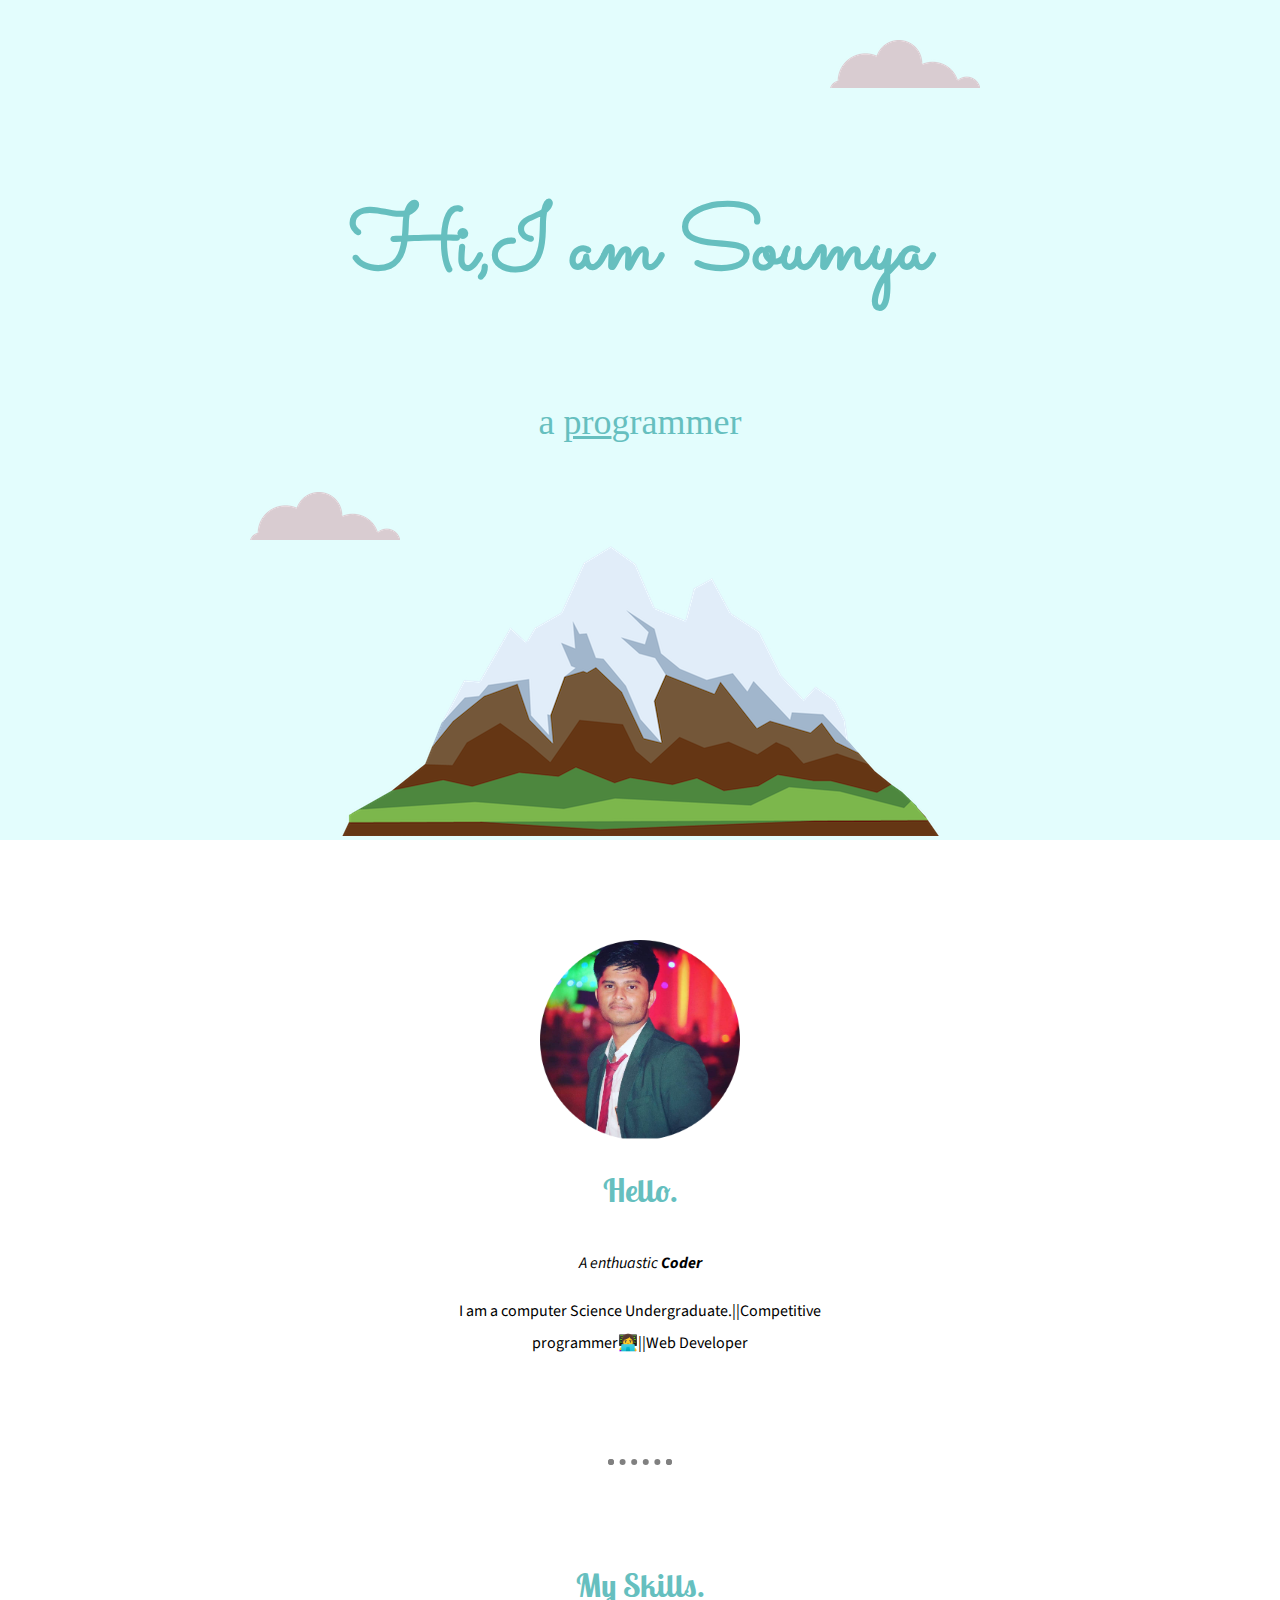
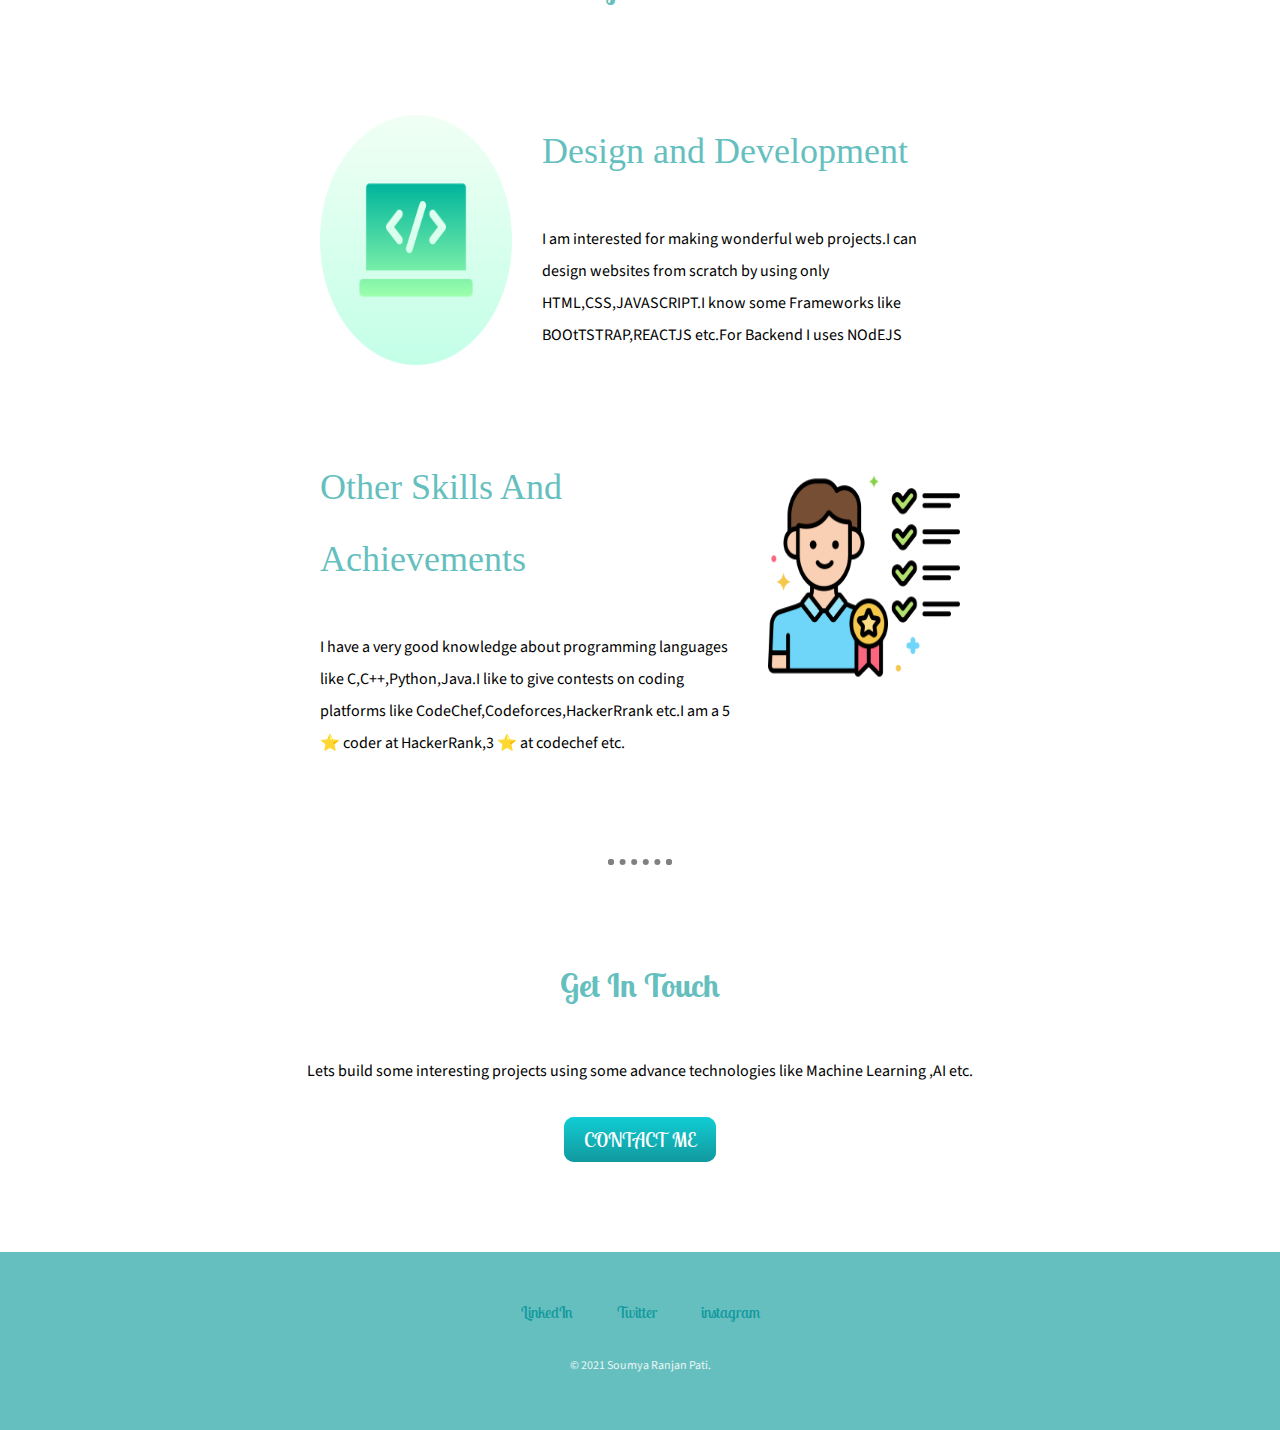
<file: index.html>
<!DOCTYPE html>
<html lang="en" dir="ltr">
  <head>
    <meta charset="utf-8" />
    <title>Soumya personal</title>
    <link rel="stylesheet" href="css/styles.css" />
    <link rel="icon" href="css/favicon2.png" />
    <link
      href="https://fonts.googleapis.com/css2?family=Sacramento&display=swap"
      rel="stylesheet"
    />
    <link
      href="https://fonts.googleapis.com/css2?family=Abel&family=Lobster+Two&family=Sacramento&display=swap"
      rel="stylesheet"
    />
    <link
      href="https://fonts.googleapis.com/css2?family=Source+Sans+Pro&display=swap"
      rel="stylesheet"
    />
  </head>
  <body>
    <div class="top-container">
      <img
        class="top-cloud"
        src="CSS - My Site Images\cloud.png"
        alt="Cloud-image"
      />
      <h1><strong>Hi,I am Soumya</strong></h1>
      <h3>a <span class="span">pro</span>grammer</h3>
      <img
        class="bottom-cloud"
        src="CSS - My Site Images\cloud.png"
        alt="Cloud-image"
      />
      <img src="CSS - My Site Images\mountain.png" alt="Montain-image" />
    </div>
    <div class="middle-container">
      <div class="profile">
        <img
          width="200px"
          height="200px"
          src="CSS - My Site Images\circle-cropped.png"
          alt="Profile Pic"
        />
        <h2>Hello.</h2>
        <p>
          <em>A enthuastic <strong>Coder</strong></em>
        </p>
        <p class="intro">
          I am a computer Science Undergraduate.||Competitive programmer👩‍💻||Web
          Developer
        </p>
      </div>
      <hr />
      <div class="skills">
        <h2>My Skills.</h2>
        <div class="skill-row">
          <img
            class="code-img"
            width="200px"
            height="250px"
            src="CSS - My Site Images\coding.png"
            alt=""
          />
          <h3>Design and Development</h3>
          <p>
            I am interested for making wonderful web projects.I can design
            websites from scratch by using only HTML,CSS,JAVASCRIPT.I know some
            Frameworks like BOOtTSTRAP,REACTJS etc.For Backend I uses NOdEJS
          </p>
        </div>
        <div class="skill-row">
          <img
            class="req-img"
            width="200px"
            height="250px"
            src="CSS - My Site Images\requirements.png"
            alt=""
          />
          <h3>Other Skills And Achievements</h3>
          <p>
            I have a very good knowledge about programming languages like
            C,C++,Python,Java.I like to give contests on coding platforms like
            CodeChef,Codeforces,HackerRrank etc.I am a 5 ⭐ coder at
            HackerRank,3 ⭐ at codechef etc.
          </p>
        </div>
      </div>
      <hr />
      <div class="contact-me">
        <h2>Get In Touch</h2>
        <p class="contact-message">
          Lets build some interesting projects using some advance technologies
          like Machine Learning ,AI etc.
        </p>
        <a class="btn" href="mailto:name@email.com">CONTACT ME</a>
      </div>
    </div>

    <div class="bottom-container">
      <a
        class="footer-link"
        href="https://www.linkedin.com/in/soumya-ranjan-pati-1786a41b6/"
        >LinkedIn</a
      >
      <a class="footer-link" href="https://twitter.com/SOUMYAR05371075"
        >Twitter</a
      >
      <a class="footer-link" href="https://www.instagram.com/__soumya_srp__/"
        >instagram</a
      >
      <p class="copyright">© 2021 Soumya Ranjan Pati.</p>
    </div>
  </body>
</html>
</file>
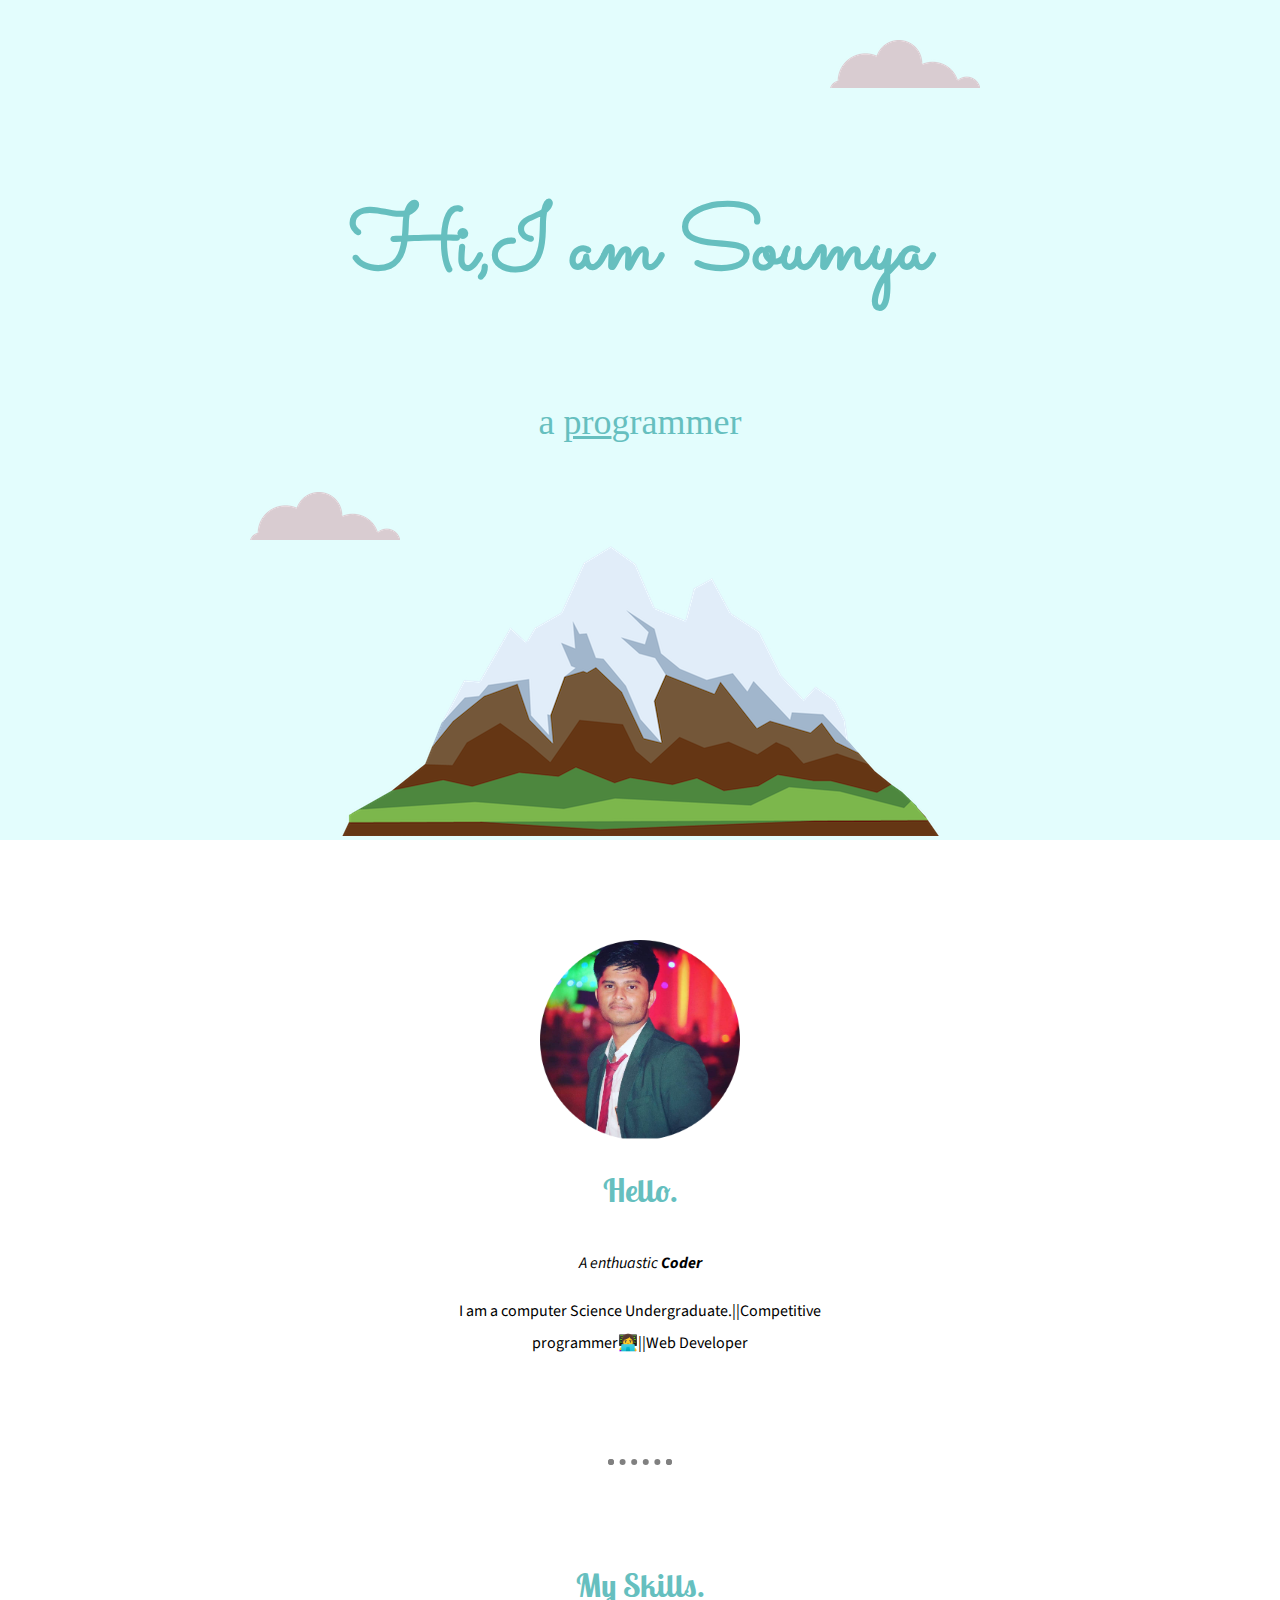
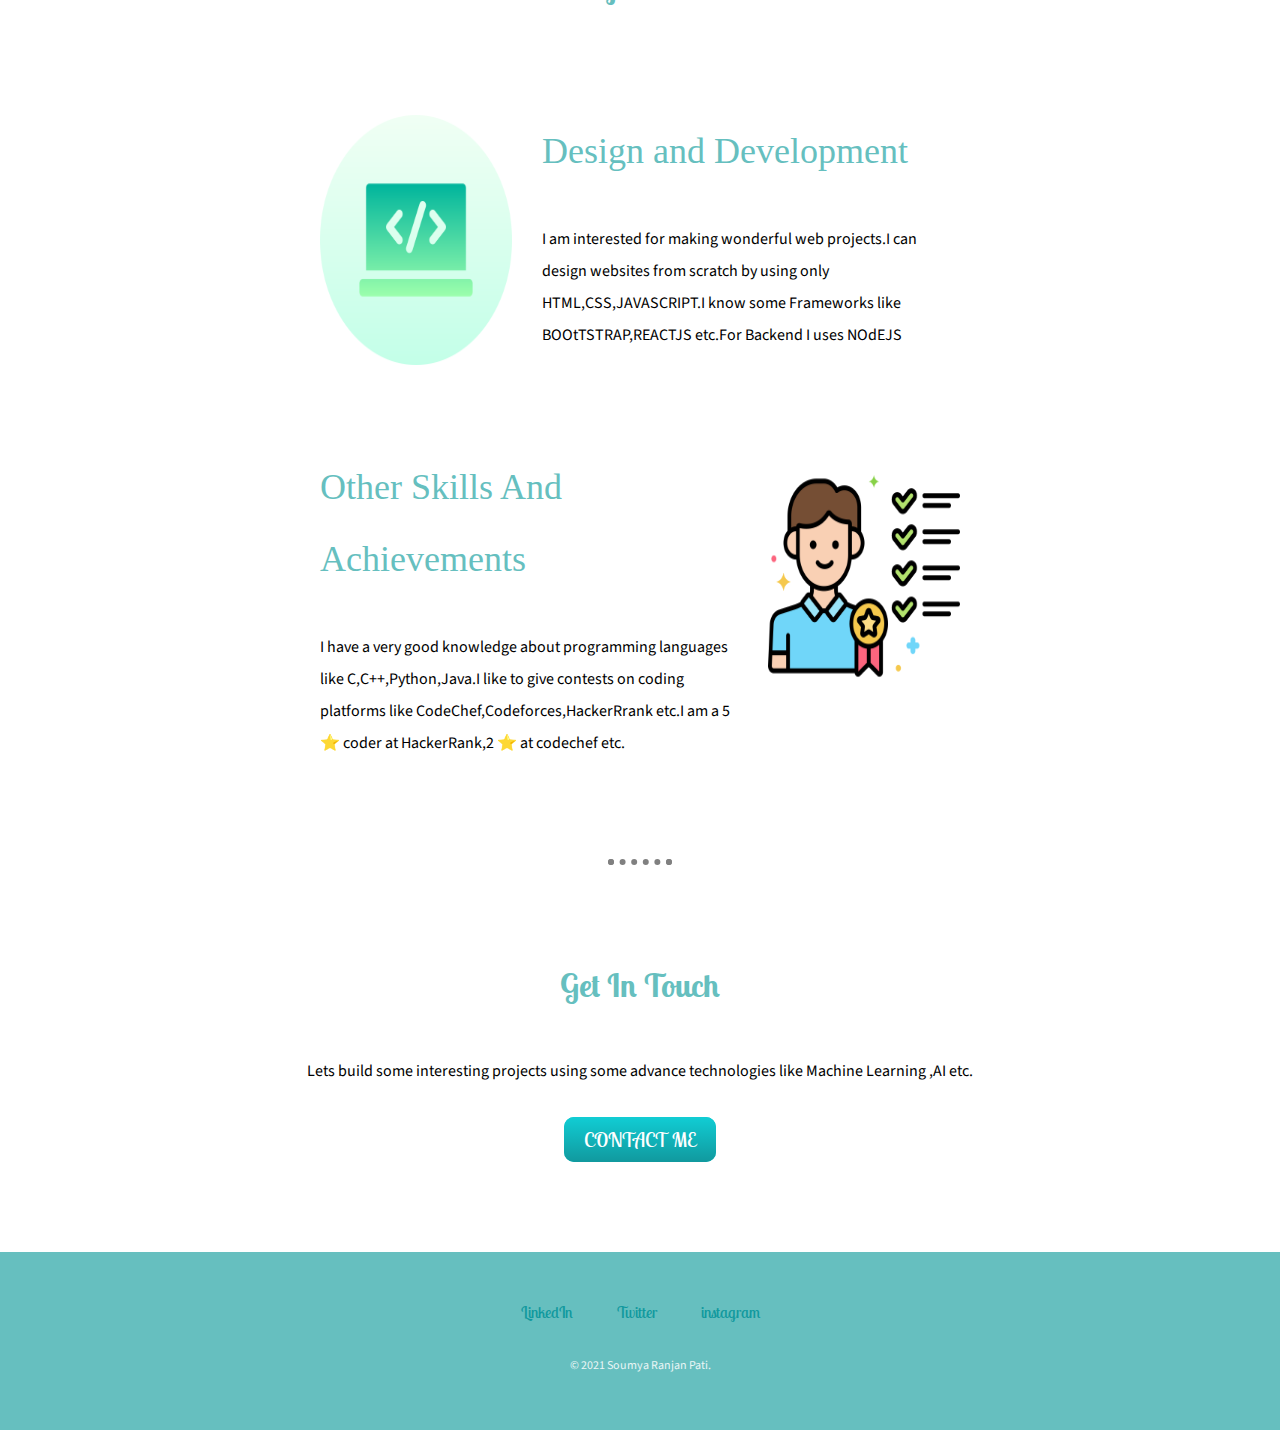
<file: cvme-main/index.html>
<!DOCTYPE html>
<html lang="en" dir="ltr">
  <head>
    <meta charset="utf-8">
    <title>Soumya personal</title>
    <link rel="stylesheet" href="css/styles.css">
    <link rel="icon" href="css/favicon2.png">
    <link href="https://fonts.googleapis.com/css2?family=Sacramento&display=swap" rel="stylesheet">
    <link href="https://fonts.googleapis.com/css2?family=Abel&family=Lobster+Two&family=Sacramento&display=swap" rel="stylesheet">
    <link href="https://fonts.googleapis.com/css2?family=Source+Sans+Pro&display=swap" rel="stylesheet">
  </head>
  <body>
    <div class="top-container">
      <img class="top-cloud"src="CSS - My Site Images\cloud.png" alt="Cloud-image">
      <h1><strong>Hi,I am Soumya</strong></h1>
      <h3>a <span class="span">pro</span>grammer</h3>
      <img class="bottom-cloud"src="CSS - My Site Images\cloud.png" alt="Cloud-image">
      <img src="CSS - My Site Images\mountain.png" alt="Montain-image">
    </div>
    <div class="middle-container">
      <div class="profile">
        <img width="200px" height="200px"src="CSS - My Site Images\circle-cropped.png" alt="Profile Pic">
        <h2>Hello.</h2>
        <p><em>A enthuastic <strong>Coder</strong></em></p>
        <p class="intro">I am a computer Science Undergraduate.||Competitive programmer👩‍💻||Web Developer</p>
      </div>
      <hr>
      <div class="skills">
        <h2>My Skills.</h2>
        <div class="skill-row">
          <img class="code-img" width="200px" height="250px"src="CSS - My Site Images\coding.png" alt="">
          <h3>Design and Development </h3>
          <p>I am interested for making wonderful web projects.I can design websites from scratch by using only HTML,CSS,JAVASCRIPT.I know some Frameworks like BOOtTSTRAP,REACTJS etc.For Backend I uses NOdEJS</p>
        </div>
        <div class="skill-row">
          <img class="req-img" width="200px" height="250px" src="CSS - My Site Images\requirements.png" alt="">
          <h3>Other Skills And Achievements</h3>
          <p>I have a very good knowledge about programming languages like C,C++,Python,Java.I like to give contests on coding platforms like CodeChef,Codeforces,HackerRrank etc.I am a 5 ⭐ coder at HackerRank,2 ⭐ at codechef etc.</p>

        </div>
      </div>
      <hr>
      <div class="contact-me">
        <h2>Get In Touch</h2>
        <p class="contact-message">Lets build some interesting projects using some advance technologies like Machine Learning ,AI etc.</p>
        <a class="btn" href="mailto:name@email.com">CONTACT ME</a>
      </div>
    </div>


    <div class="bottom-container">
      <a class="footer-link" href="https://www.linkedin.com/in/soumya-ranjan-pati-1786a41b6/">LinkedIn</a>
      <a class="footer-link" href="https://twitter.com/SOUMYAR05371075">Twitter</a>
      <a class="footer-link" href="https://www.instagram.com/soumya_srp/">instagram</a>
      <p class="copyright">© 2021 Soumya Ranjan Pati.</p>
    </div>



  </body>
</html>
</file>
<file: css/styles.css>
h1{
  color: #66BFBF;
  font-size: 5.625rem;
  margin-top: 50px auto 0;
  line-height: 2;
  font-family: 'Sacramento', cursive;
}
h2{
  color: #66BFBF;
  font-family: 'Lobster Two', cursive;
  font-size: 2rem;
  padding-bottom: 10px;s: ;

}
h3{
  color: #66BFBF;
  font-size: 2.25rem;
  font-weight: normal;
}
body{
  margin:0;
  text-align: center;
  /* color: #40514E; */

}
p{
 font-family: 'Source Sans Pro', sans-serif;
 line-height: 2;

}
hr{
  border:dotted grey 6px;
  border-bottom: none;
  width: 4%;
  margin: 100px auto;
}
a{
  color: #11999E;
    font-family: 'Lobster Two', cursive;
    margin: 10px 20px;
    text-decoration: none;

}
.top-container{
  position: relative;
  background-color: #e3fdfd ;
  position: relative;
  padding-top: 100px;

}
a:hover{
  color: #EAF6F6;
}
.middle-container{
  margin:100px 0px;

}
.bottom-container{
  background-color: #66BFBF;
  padding: 50px 0px 20px;


}
.skill-row{
  width: 50%;
  margin: 100px auto 100px auto;
  text-align: left;
  line-height: 2;
}
.code-img{
  width: 30%;
  float: left;
  margin-right: 30px;


}

.req-img{
  width: 30%;
  float: right;
  margin-left: 30px
}

.top-cloud{
  position: absolute;
  top: 40px;
  right: 300px;


}

.bottom-cloud{
    position: absolute;
    left: 250px;
    bottom: 300px

}
.span{
  text-decoration: underline;
}
.intro{
  width: 30%;
  margin:auto;
}
.contact-message{
  width:40p%;
  margin:40px auto;
}
.btn {
  background: #11cdd4;
  background-image: -webkit-linear-gradient(top, #11cdd4, #11999e);
  background-image: -moz-linear-gradient(top, #11cdd4, #11999e);
  background-image: -ms-linear-gradient(top, #11cdd4, #11999e);
  background-image: -o-linear-gradient(top, #11cdd4, #11999e);
  background-image: linear-gradient(to bottom, #11cdd4, #11999e);
  -webkit-border-radius: 10;
  -moz-border-radius: 10;
  border-radius: 10px;
    font-family: 'Lobster Two', cursive;
  color: #ffffff;
  font-size: 20px;
  padding: 10px 20px 10px 20px;
  text-decoration: none;
}

.btn:hover {
  background: #13e3cb;
  background-image: -webkit-linear-gradient(top, #13e3cb, #2bc4ad);
  background-image: -moz-linear-gradient(top, #13e3cb, #2bc4ad);
  background-image: -ms-linear-gradient(top, #13e3cb, #2bc4ad);
  background-image: -o-linear-gradient(top, #13e3cb, #2bc4ad);
  background-image: linear-gradient(to bottom, #13e3cb, #2bc4ad);
  text-decoration: none;
}
.copyright{
  color: #EAF6F6;
  font-size: 0.75rem;
  padding: 20px 0px
}
</file>
<file: cvme-main/css/styles.css>
h1{
  color: #66BFBF;
  font-size: 5.625rem;
  margin-top: 50px auto 0;
  line-height: 2;
  font-family: 'Sacramento', cursive;
}
h2{
  color: #66BFBF;
  font-family: 'Lobster Two', cursive;
  font-size: 2rem;
  padding-bottom: 10px;s: ;

}
h3{
  color: #66BFBF;
  font-size: 2.25rem;
  font-weight: normal;
}
body{
  margin:0;
  text-align: center;
  /* color: #40514E; */

}
p{
 font-family: 'Source Sans Pro', sans-serif;
 line-height: 2;

}
hr{
  border:dotted grey 6px;
  border-bottom: none;
  width: 4%;
  margin: 100px auto;
}
a{
  color: #11999E;
    font-family: 'Lobster Two', cursive;
    margin: 10px 20px;
    text-decoration: none;

}
.top-container{
  position: relative;
  background-color: #e3fdfd ;
  position: relative;
  padding-top: 100px;

}
a:hover{
  color: #EAF6F6;
}
.middle-container{
  margin:100px 0px;

}
.bottom-container{
  background-color: #66BFBF;
  padding: 50px 0px 20px;


}
.skill-row{
  width: 50%;
  margin: 100px auto 100px auto;
  text-align: left;
  line-height: 2;
}
.code-img{
  width: 30%;
  float: left;
  margin-right: 30px;


}

.req-img{
  width: 30%;
  float: right;
  margin-left: 30px
}

.top-cloud{
  position: absolute;
  top: 40px;
  right: 300px;


}

.bottom-cloud{
    position: absolute;
    left: 250px;
    bottom: 300px

}
.span{
  text-decoration: underline;
}
.intro{
  width: 30%;
  margin:auto;
}
.contact-message{
  width:40p%;
  margin:40px auto;
}
.btn {
  background: #11cdd4;
  background-image: -webkit-linear-gradient(top, #11cdd4, #11999e);
  background-image: -moz-linear-gradient(top, #11cdd4, #11999e);
  background-image: -ms-linear-gradient(top, #11cdd4, #11999e);
  background-image: -o-linear-gradient(top, #11cdd4, #11999e);
  background-image: linear-gradient(to bottom, #11cdd4, #11999e);
  -webkit-border-radius: 10;
  -moz-border-radius: 10;
  border-radius: 10px;
    font-family: 'Lobster Two', cursive;
  color: #ffffff;
  font-size: 20px;
  padding: 10px 20px 10px 20px;
  text-decoration: none;
}

.btn:hover {
  background: #13e3cb;
  background-image: -webkit-linear-gradient(top, #13e3cb, #2bc4ad);
  background-image: -moz-linear-gradient(top, #13e3cb, #2bc4ad);
  background-image: -ms-linear-gradient(top, #13e3cb, #2bc4ad);
  background-image: -o-linear-gradient(top, #13e3cb, #2bc4ad);
  background-image: linear-gradient(to bottom, #13e3cb, #2bc4ad);
  text-decoration: none;
}
.copyright{
  color: #EAF6F6;
  font-size: 0.75rem;
  padding: 20px 0px
}
</file>
